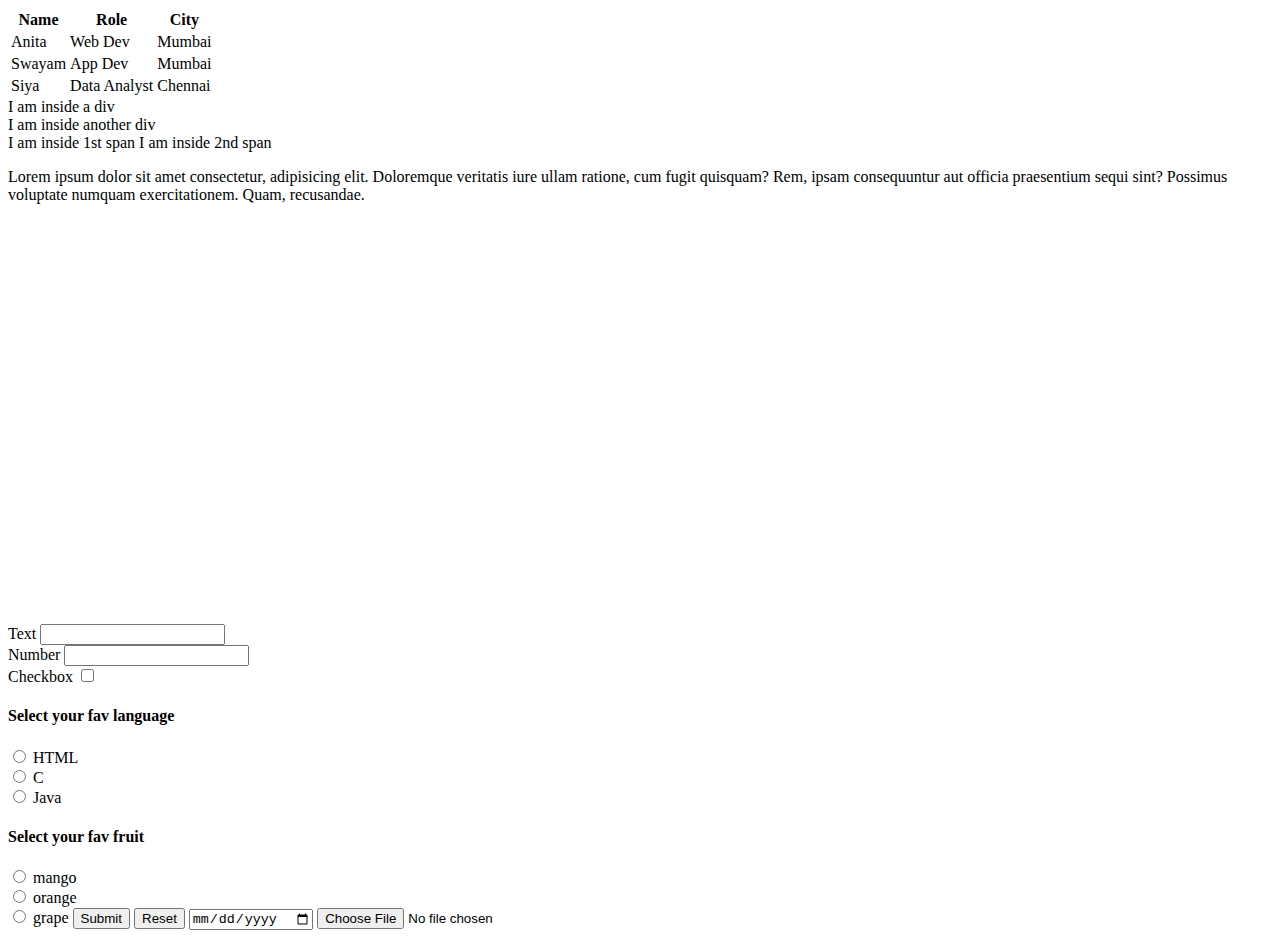
<file: advanced.html>
<!DOCTYPE html>
<html lang="en">
<head>
    <link rel="shortcut icon" href="favicon_io/favicon-32x32.png" type="image/x-icon">
    <title>Document</title>
</head>
<body>
    <table>
        <tr>
            <th>Name</th>
            <th>Role</th>
            <th>City</th>
        </tr>
        <tr>
            <td>Anita</td>
            <td>Web Dev</td>
            <td>Mumbai</td>
        </tr>
        <tr>
            <td>Swayam</td>
            <td>App Dev</td>
            <td>Mumbai</td>
        </tr>
        <tr>
            <td>Siya</td>
            <td>Data Analyst</td>
            <td>Chennai</td>
        </tr>
    </table>      
    <div>I am inside a div</div>
    <div>I am inside another div</div>
    <span>I am inside 1st span</span>
    <span>I am inside 2nd span</span>
    <p>Lorem ipsum dolor sit amet consectetur, adipisicing elit. Doloremque veritatis iure ullam ratione, cum fugit quisquam? Rem, ipsam consequuntur aut officia praesentium sequi sint? Possimus voluptate numquam exercitationem. Quam, recusandae.</p>
    <iframe src="https://www.openstreetmap.org/export/embed.html?bbox=-0.004017949104309083%2C51.47612752641776%2C0.00030577182769775396%2C51.478569861898606&layer=mapnik" title="Inline Frame Example" width="600px"
    height="400px" frameborder="0"></iframe>
    <form>
        <label>Text</label>
        <input type="text">
        <br>
        <label>Number</label>
        <input type="number">
        <br>
        <label>Checkbox</label>
        <input type="checkbox">

        <h4>Select your fav language</h4>
        <input type="radio" id="html" name="languages">
        <label for="html">HTML</label> <br>
        <input type="radio" id="c" name="languages">
        <label for="c">C</label> <br>
        <input type="radio" id="java" name="languages">
        <label for="java">Java</label>
        <h4>Select your fav fruit</h4>
        <input type="radio" id="mango" name="fruits">
        <label for="mango">mango</label> <br>
        <input type="radio" id="orange" name="fruits">
        <label for="orange">orange</label> <br>
        <input type="radio" id="grape" name="fruits">
        <label for="grape">grape</label>

        <input type="submit">
        <input type="reset">
        
        <input type="date">
        <input type="file">
    </form>
</body>
</html>
</file>
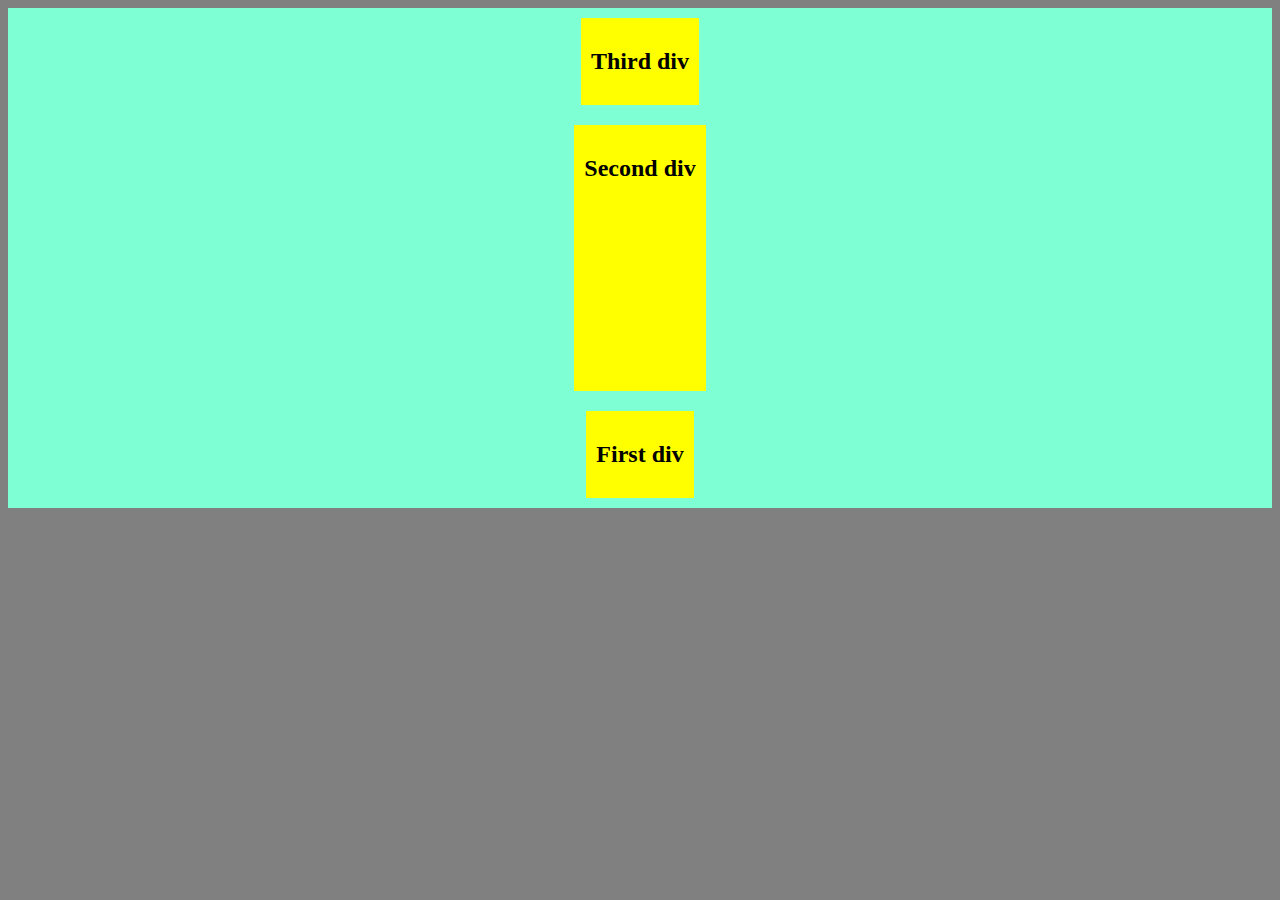
<file: advancedCSS.html>
<!DOCTYPE html>
<html lang="en">
<head>
    <link rel="stylesheet" href="advancedCSS.css">
    <title>Document</title>
</head>
<body>
    <div class="box-model">
        <!-- <h3 class="content">I'm the content</h3> -->
    </div>
    <div class="container">
        <div class="first">
            <h2>First div</h2>
            <!-- <h2>2nd div</h2>
            <div class="hello">
                <h2>Inside another div</h2>
            </div> -->
        </div>
        <div class="second"><h2>Second div</h2></div>
        <div class="third"><h2>Third div</h2></div>
        <!-- <input type="text"> -->
    </div>
</body>
</html>
</file>
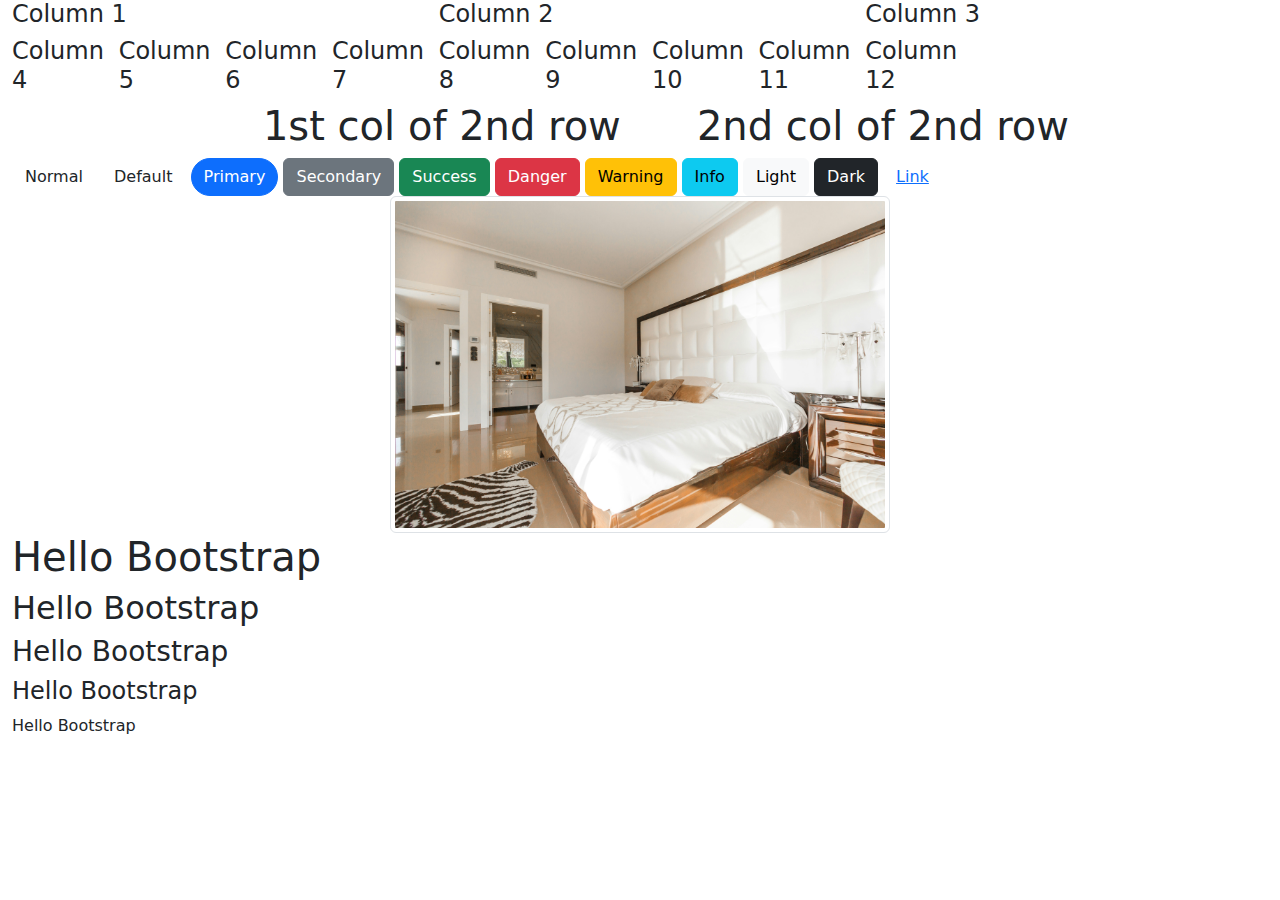
<file: bootstrap.html>
<!DOCTYPE html>
<html lang="en">
<head>
    <meta name="viewport" content="width=device-width, initial-scale=1.0">
    <link rel="stylesheet" href="bootstrap.css">
    <link rel="stylesheet" href="https://cdn.jsdelivr.net/npm/bootstrap@5.3.3/dist/css/bootstrap.min.css" integrity="sha384-QWTKZyjpPEjISv5WaRU9OFeRpok6YctnYmDr5pNlyT2bRjXh0JMhjY6hW+ALEwIH" crossorigin="anonymous">
    <title>Bootstrap</title>
</head>
<body>
    <div class="container-fluid">
        <div class="row">
            <div class="col-lg-4">
                <h4>Column 1</h4>
            </div>
            <div class="col-lg-4">
                <h4>Column 2</h4>
            </div>
            <div class="col-lg-4">
                <h4>Column 3</h4>
            </div>
            <div class="col-lg-1">
                <h4>Column 4</h4>
            </div>
            <div class="col-lg-1">
                <h4>Column 5</h4>
            </div>
            <div class="col-lg-1">
                <h4>Column 6</h4>
            </div>
            <div class="col-lg-1">
                <h4>Column 7</h4>
            </div>
            <div class="col-lg-1">
                <h4>Column 8</h4>
            </div>
            <div class="col-lg-1">
                <h4>Column 9</h4>
            </div>
            <div class="col-lg-1">
                <h4>Column 10</h4>
            </div>
            <div class="col-lg-1">
                <h4>Column 11</h4>
            </div>
            <div class="col-lg-1">
                <h4>Column 12</h4>
            </div>
        </div>
        <div class="offset-2 row">
            <div class="col-lg-5 col-sm-6 text-center">
                <h1>1st col of 2nd row</h1>
            </div>
            <div class="col-lg-5 col-sm-6 text-center">
                <h1>2nd col of 2nd row</h1>
            </div>
        </div>
        <div class="buttons">
            <button class="btn">Normal</button>
            <button class="btn btn-default">Default</button>
            <button class="btn btn-primary">Primary</button>
            <button class="btn btn-secondary">Secondary</button>
            <button class="btn btn-success">Success</button>
            <button class="btn btn-danger">Danger</button>
            <button class="btn btn-warning">Warning</button>
            <button class="btn btn-info">Info</button>
            <button class="btn btn-light">Light</button>
            <button class="btn btn-dark">Dark</button>
            <button class="btn btn-link">Link</button>
        </div>
        <div class="row">
            <div class="text-center">
                <img src="room.jpg" alt="" class="img-fluid img-thumbnail" style="width: 500px;">
            </div>
        </div>
        <h1>Hello Bootstrap</h1>
        <h2>Hello Bootstrap</h2>
        <h3>Hello Bootstrap</h3>
        <h4>Hello Bootstrap</h4>
        <p>Hello Bootstrap</p>
    </div>
</body>
</html>
</file>
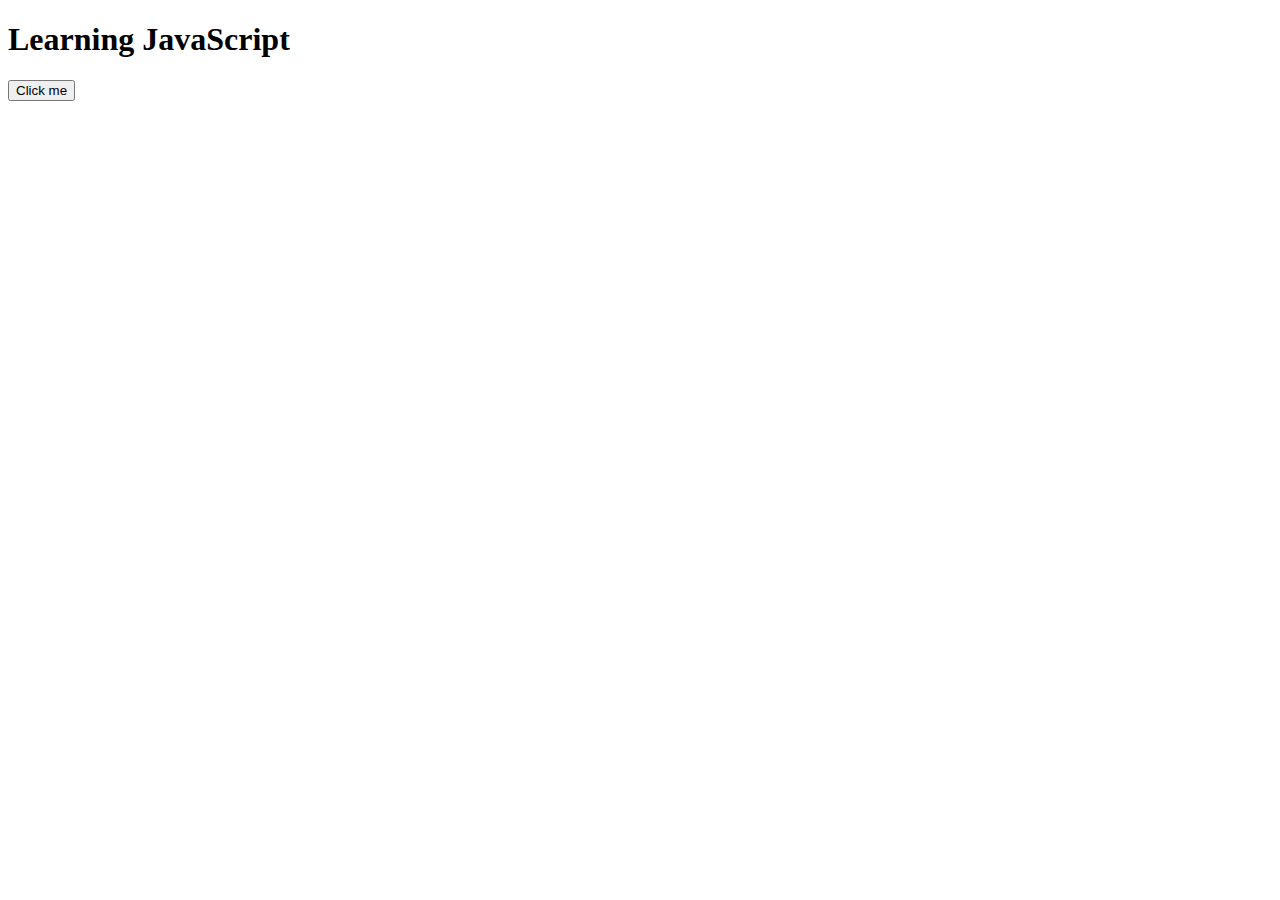
<file: javascript.html>
<!DOCTYPE html>
<html lang="en">
<head>
    <meta charset="UTF-8">
    <meta http-equiv="X-UA-Compatible" content="IE=edge">
    <meta name="viewport" content="width=device-width, initial-scale=1.0">
    <title>Document</title>
</head>
<body>
    <h1 id="heading">Learning JavaScript</h1>
    <button id="btn">Click me</button>
    <script src="script.js"></script>
</body>
</html>
</file>
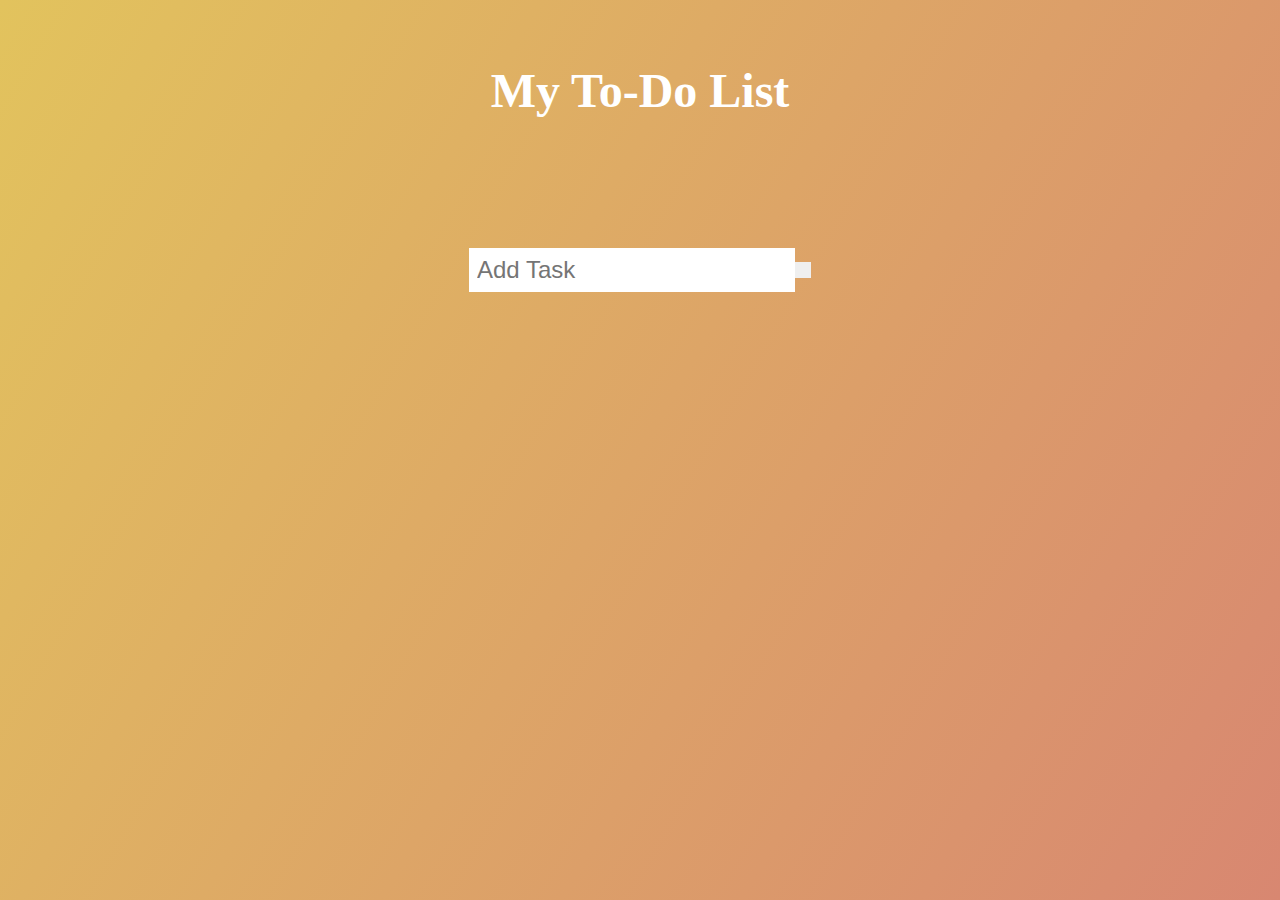
<file: todo.html>
<!DOCTYPE html>
<html lang="en">
<head>
    <meta charset="UTF-8">
    <meta http-equiv="X-UA-Compatible" content="IE=edge">
    <meta name="viewport" content="width=device-width, initial-scale=1.0">
    <link rel="stylesheet" href="https://cdnjs.cloudflare.com/ajax/libs/font-awesome/6.5.2/css/all.min.css" integrity="sha512-SnH5WK+bZxgPHs44uWIX+LLJAJ9/2PkPKZ5QiAj6Ta86w+fsb2TkcmfRyVX3pBnMFcV7oQPJkl9QevSCWr3W6A==" crossorigin="anonymous" referrerpolicy="no-referrer" />
    <link rel="stylesheet" href="todo.css">
    <title>To-Do Project</title>
</head>
<body>
    <h1>My To-Do List</h1>
    <form>
        <input type="text" class="input-box" placeholder="Add Task">
        <button type="submit" class="add-button"><i class="fa-solid fa-plus"></i></button>
    </form>

    <div class="todo-list-container">
        <ul class="todo-list">
            
        </ul>
    </div>

    <script src="todo.js"></script>
</body>
</html>
</file>
<file: advancedCSS.css>
/* .box-model {
    background-color: orange;
    border: 5px solid green;
    width: fit-content;
} 

.content {
    background-color: green;
    color: black;
    padding: 20px;
    width: 200px;
    border: 5px solid black;
    margin: 20px;
} 

body {
    overflow: scroll;
}

.container {
    background-color: orange;
    padding: 20px;
    height: 200vh;
}

.first {
    background-color: blue;
    width: 200px;
    position: sticky;
    left: 0px;
    top: 0px;
}

.first h2::after {
    color: red;
    content: " hello";
}

.second {
    background-color: yellow;
    width: 200px;
    position: static;
}

.third {
    background-color: green;
    width: 200px;
    position: static;
}

input:focus {
    background-color: aqua;
} */


body {
    background-color: grey;
}

.container {
    height: 500px;
    background-color: aquamarine;
    display: flex;
    justify-content: space-between; /*horizontal*/
    align-items: center; /*vertical*/ 
    flex-direction: column-reverse;
}

.first,
.second,
.third {
    background-color: yellow;
    margin: 10px;
    padding: 10px;
}

.second {
    flex-grow: 1;
}
</file>
<file: todo.css>
* {
    padding: 0;
    margin: 0;
    box-sizing: border-box;
}

h1 {
    font-size: 3rem;
}

body {
    background-image: linear-gradient(120deg, #e2c35d, #d88771);
    color: white;
    min-height: 100vh;
}

h1,
form,
.todo-list-container,
.todo-container {
    display: flex;
    justify-content: center;
    align-items: center;
    min-height: 20vh;
}

input,
button {
    border: none;
    outline: none;
    font-size: 1.5rem;
}

.input-box,
.add-button {
    padding: 0.5rem;
}

.todo-container {
    background-color: white;
    margin: 1rem 0rem;
    min-height: fit-content;
    width: 100%;
}

.todo-item {
    list-style: none;
    flex-grow: 1;
    color: black;
    font-size: 1.5rem;
    padding: 0rem 1rem;
}

.delete-btn,
.complete-btn {
    cursor: pointer;
}

.fa-check,
.fa-trash-can {
    padding: 0.5rem;
    pointer-events: none;
    color: white;
}

.delete-btn {
    background-color: red;
}

.complete-btn {
    background-color: green;
}

.completed {
    opacity: 0.5;
    text-decoration: line-through;
}
</file>
